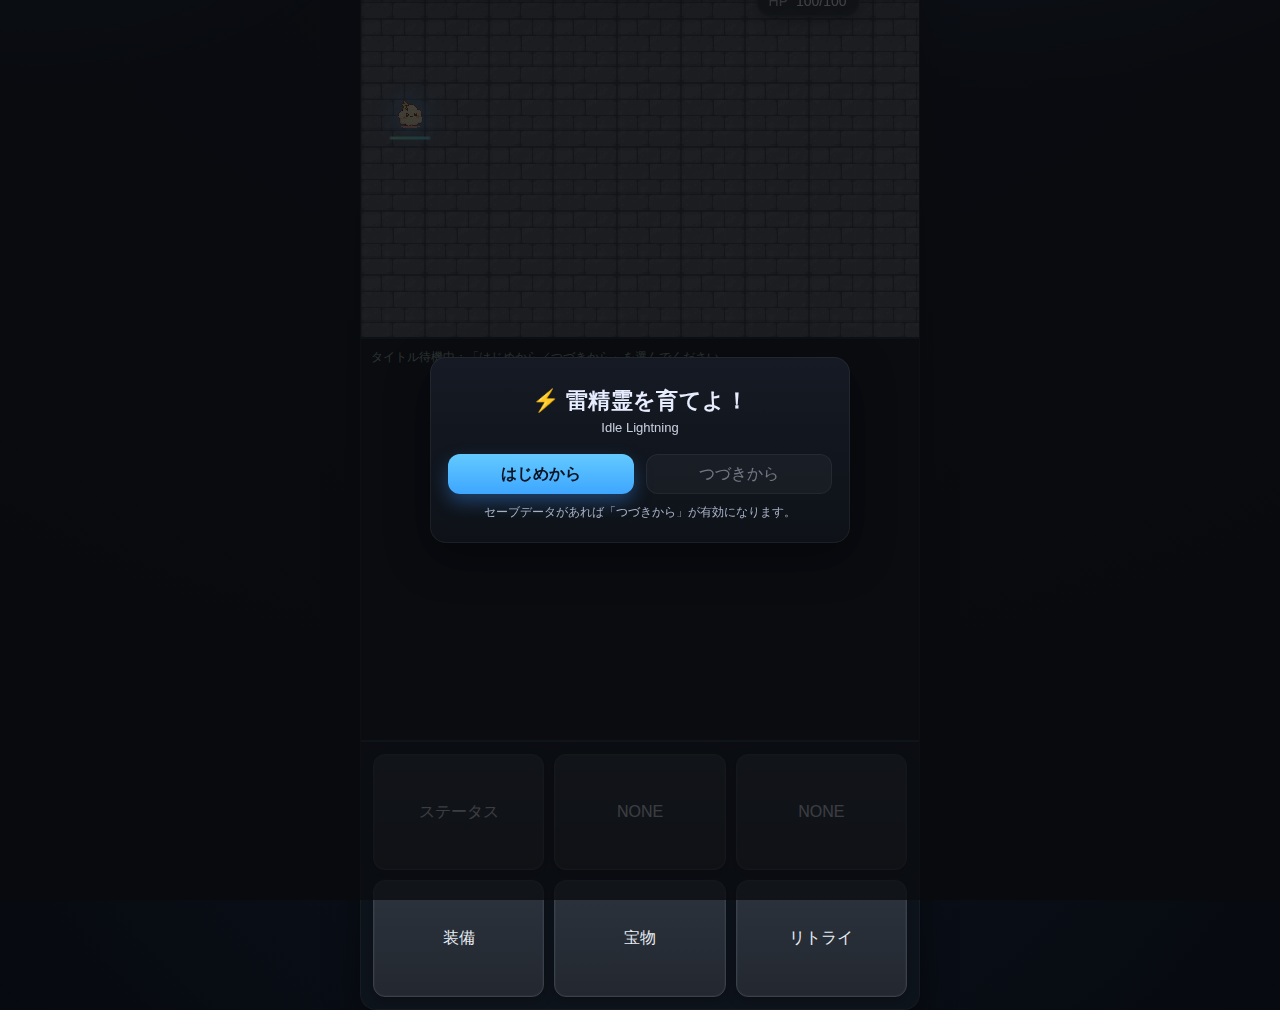
<file: index.html>
<!DOCTYPE html>
<html lang="ja">
<head>
  <!-- (1) 基本メタ -->
  <meta charset="utf-8" />
  <meta name="viewport" content="width=device-width, initial-scale=1, viewport-fit=cover" />
  <title>雷精霊を育てよ！ | Idle Lightning</title>

  <!-- (2) PWA -->
  <link rel="manifest" href="./manifest.webmanifest" />
  <meta name="theme-color" content="#0f1115" />

  <!-- (2.1) 画像プリロード（体感改善） -->
  <link rel="preload" as="image" href="./assets/images/spirit.png" />
  <link rel="preload" as="image" href="./assets/images/bg.png" />

  <!-- (3) スタイル -->
  <link rel="stylesheet" href="./style.css?v=ultra-v5-hp" />
</head>
<body>
  <!-- (4) 18:9 のゲーム枠 -->
  <div class="game-container">
    <!-- (4-1) HUD（右上） -->
    <div class="hud">
      <div class="hud-row">
        <div class="chip gold"><span class="label">Gold</span><span id="gold">0</span></div>
        <div class="chip dia"><span class="label">Dia</span><span id="diamond">0</span></div>
        <div class="chip dps"><span class="label">DPS</span><span id="dps">0</span></div>
        <div class="chip chain"><span class="label">Chain</span><span id="chain">2/15</span></div>
        <div class="chip"><span class="label">Stage</span><span id="stageLabel">1-1 / 1F</span></div>
        <div class="chip"><span class="label">残り</span><span id="remain">--</span></div>

        <!-- レベル / EXP -->
        <span id="levelChip" class="chip">Lv 1</span>
        <div style="width:120px;height:6px;background:#233040;border-radius:4px;overflow:hidden;border:1px solid #3a4a63">
          <div id="expBar" style="height:100%;width:0%;background:linear-gradient(90deg,#78ffa8,#32e6ff)"></div>
        </div>
        <small id="expLabel" style="opacity:.8">0 / 20</small>

        <!-- HP -->
        <div class="chip"><span class="label">HP</span><span id="playerHpLabel">100/100</span></div>
      </div>
    </div>

    <!-- (4-2) バトルエリア -->
    <section class="battlefield">
      <div class="spirit-wrap">
        <img src="./assets/images/spirit.png" alt="精霊" class="spirit" width="32" height="32" />
        <div id="player-hp" class="player-hp"><div class="fill"></div></div>
      </div>
      <div id="enemy-lane" class="enemy-lane"></div>
    </section>

    <!-- (4-3) ログ -->
    <section id="log" class="log" aria-live="polite"></section>

    <!-- (4-4) メニュー -->
    <section class="menu">
      <button id="btn-status">ステータス</button>
      <button class="btn-rate">NONE</button>
      <button class="btn-range">NONE</button>
  <!-- index.html のメニュー内 -->
<button id="btn-gear">装備</button>

<script>
  document.getElementById('btn-gear')?.addEventListener('click', () => {
    window.location.href = './gear.html';  // gear.html に移動
  });
</script>
      <button id="btn-resume">宝物</button>
      <button id="btn-retry">リトライ</button>
    </section>

    <!-- (4-5) スタート画面 -->
    <div id="start-screen" aria-hidden="false">
      <div class="start-card">
        <h1 class="title">⚡ 雷精霊を育てよ！</h1>
        <p class="subtitle">Idle Lightning</p>
        <div class="btns">
          <button id="btn-new" class="btn primary">はじめから</button>
          <button id="btn-continue" class="btn ghost" disabled>つづきから</button>
        </div>
        <p id="continue-hint" class="hint">
          セーブデータがあれば「つづきから」が有効になります。
        </p>
      </div>
    </div>
  </div>

  <!-- (5) スクリプト（順序重要！） -->
  <script src="./assets/js/game.js?v=prog-v5.3"></script>
  <script src="./assets/js/exp.js?v=proto-01"></script>
  <script src="./assets/js/status.js?v=proto-01"></script>

  <!-- (6) 初期化 -->
  <script>
    window.addEventListener('load', () => {
      // Exp / Status を GameAPI に接続
      if (window.GameAPI && window.Exp) {
        window.Exp.init(window.GameAPI);               // ← これが無いとLv上がらない
      }
      if (window.GameAPI && window.Status) {
        window.Status.init(window.GameAPI);
        document.getElementById('btn-status')
          ?.addEventListener('click', () => window.Status.open(window.GameAPI));
      }
    });
  </script>

  <!-- (7) Service Worker -->
  <script>
    if ('serviceWorker' in navigator) {
      navigator.serviceWorker.register('./service-worker.js').catch(()=>{});
    }
  </script>
</body>
</html>
</file>
<file: style.css>
/* =========================================================
   Idle Lightning - style.css (Ultra Polish v5 + sprite/bg)
   - 上40%にダンジョン床(bg.png)
   - 精霊は <img class="spirit">（assets/images/spirit.png）
   ========================================================= */

/* (1) ---------- ルート変数 / テーマ ---------- */
:root{
  --battle-h: 40%;
  --log-h: 36%;
  --menu-h: 24%;
  --hud-gap: 8px;
  --hud-m: 16px;

  --bg-0: #070b11;
  --bg-1: #0d1320;
  --panel-1: #0e141c;
  --panel-2: #0b1017;
  --panel-3: #0a0f16;
  --line-1: #223245;
  --line-2: #1a2636;

  --txt: #e9eef6;
  --gold: #ffd76a;
  --dia:  #7fe8ff;
  --good: #d8ffb2;

  --beam-1: #fff48a;
  --beam-2: #ffd84d;
  --beam-3: #ffb300;

  --glass: rgba(10,14,20,.55);
  --glass-bd: rgba(255,255,255,.08);
  --blur: 8px;

  --glow-1: 0 0 16px rgba(102,186,255,.45);
  --glow-2: 0 0 28px rgba(102,186,255,.30);

  --safe-t: env(safe-area-inset-top, 0px);
  --safe-r: env(safe-area-inset-right, 0px);
  --safe-b: env(safe-area-inset-bottom, 0px);
  --safe-l: env(safe-area-inset-left, 0px);

  color-scheme: dark;
}

/* (2) ---------- Reset & Base ---------- */
* { box-sizing: border-box; -webkit-tap-highlight-color: transparent; }
html, body { height: 100%; }
html { font-size: 16px; }
body{
  margin: 0;
  font: 14px/1.45 -apple-system,BlinkMacSystemFont,"Segoe UI",Roboto,Helvetica,Arial,sans-serif;
  color: var(--txt);
  background: radial-gradient(1200px 900px at 50% -200px, var(--bg-1) 0%, var(--bg-0) 55%, #05080c 100%);
  display: flex; justify-content: center; align-items: center;
  overflow: hidden;
}

/* (3) ---------- グローバル背景レイヤ ---------- */
body::before,
body::after{
  content:"";
  position: fixed;
  inset: -10%;
  z-index: -2;
  pointer-events: none;
}
body::before{
  background:
    radial-gradient(800px 500px at 75% -10%, rgba(120,170,255,.20), transparent 60%),
    radial-gradient(600px 400px at 10% -5%, rgba(100,200,255,.14), transparent 60%);
  filter: blur(12px);
}
body::after{
  background-image:
    radial-gradient(1px 1px at 20% 30%, rgba(255,255,255,.18) 35%, transparent 36%),
    radial-gradient(1px 1px at 60% 15%, rgba(255,255,255,.14) 35%, transparent 36%),
    radial-gradient(1px 1px at 85% 45%, rgba(255,255,255,.12) 35%, transparent 36%),
    radial-gradient(1px 1px at 35% 65%, rgba(255,255,255,.10) 35%, transparent 36%);
  opacity: .35;
}

/* (4) ---------- ゲーム枠（18:9）＆下層配色 ---------- */
.game-container{
  position: relative;
  width: 100%;
  max-width: 560px;
  aspect-ratio: 9 / 18;
  border-radius: 16px;
  background: var(--panel-2);
  border: 1px solid rgba(255,255,255,.05);
  box-shadow:
    0 14px 36px rgba(0,0,0,.48),
    inset 0 0 0 1px rgba(255,255,255,.035);
  overflow: hidden;
  isolation: isolate;
  padding: var(--safe-t) var(--safe-r) var(--safe-b) var(--safe-l);
}
.game-container::after{
  content:"";
  position:absolute; left:0; right:0; bottom:0;
  height: calc(var(--log-h) + var(--menu-h));
  background: linear-gradient(180deg, var(--panel-3) 0%, #0c121a 100%);
  z-index: 0;
}

/* (5) ---------- HUD（右上チップ群） ---------- */
.hud{
  position: absolute;
  top: calc(var(--hud-m) + var(--safe-t));
  right: calc(var(--hud-m) + var(--safe-r));
  z-index: 10;
}
.hud-row{
  display: flex; flex-wrap: wrap; gap: var(--hud-gap);
  justify-content: flex-end; align-items: center;
  max-width: 92%;
}
.chip{
  display: inline-flex; align-items: baseline; gap: 8px;
  padding: 7px 12px;
  min-width: 86px;
  border-radius: 999px;
  background: var(--glass);
  border: 1px solid var(--glass-bd);
  backdrop-filter: blur(var(--blur));
  white-space: nowrap;
  color: #fff;
  font-size: clamp(12px, 2.3vw, 14px);
  line-height: 1.1;
  box-shadow:
    0 6px 16px rgba(0,0,0,.25),
    inset 0 0 0 1px rgba(255,255,255,.05);
}
.chip .label{ opacity:.75; }
.chip.gold { color: var(--gold); }
.chip.dia  { color: var(--dia); }
.chip.dps  { color: #cfe1ff; }
.chip.chain{ color: var(--good); }

/* (6) ---------- バトルフィールド（上40%：ドット床bg.png） ---------- */
.battlefield{
  position:absolute; top: 0; left: 0; width: 100%; height: var(--battle-h);
  /* 背景タイル */
  background-image: url("./assets/images/bg.png");
  background-repeat: repeat;
  background-size: 64px 64px;          /* タイルサイズ（お好みで 48/64/80） */
  image-rendering: pixelated;          /* ドットをくっきり表示 */
  border-bottom: 1px solid var(--line-2);
  overflow: hidden;
  z-index: 1;
  will-change: transform;
}
/* 奥行きグリッド（薄め） */
.battlefield::before{
  content:"";
  position:absolute; inset:0;
  background-image:
    linear-gradient(to right, rgba(255,255,255,.03) 1px, transparent 1px),
    linear-gradient(to bottom, rgba(255,255,255,.02) 1px, transparent 1px);
  background-size: 26px 26px, 26px 26px;
  pointer-events:none;
  mix-blend-mode: screen;
  opacity: .28;
}
/* 上部に淡いビネットで視線誘導 */
.battlefield::after{
  content:"";
  position:absolute; inset:0;
  background: linear-gradient(180deg, rgba(0,0,0,.25), transparent 40%);
  pointer-events:none;
}

/* (7) ---------- 精霊⚡ & 自分HPバー（画像版） ---------- */
/* 位置は wrap が持つ（左6%・中央寄せ） */
.spirit-wrap{
  position:absolute;
  left: 6%;
  top: 50%;
  transform: translateY(-50%);
  z-index: 2;
  pointer-events: none; /* 誤タップ防止 */
}
/* 光輪は wrap に付ける */
.spirit-wrap::after{
  content:"";
  position:absolute;
  left: 50%; top: 50%;
  width: 28px; height: 28px;
  transform: translate(-50%,-50%);
  border-radius: 50%;
  box-shadow: 0 0 22px rgba(120,180,255,.35), inset 0 0 10px rgba(120,180,255,.25);
  pointer-events: none;
}
/* 精霊本体は <img class="spirit"> を想定 */
.spirit{
  display:block;
  width: 32px; height: 32px;           /* 28〜36px で好み調整 */
  image-rendering: pixelated;
  filter: drop-shadow(0 0 10px rgba(102,186,255,.45)) drop-shadow(0 0 18px rgba(102,186,255,.30));
  animation: spiritFloat 2.8s ease-in-out infinite;
}
@keyframes spiritFloat{ 0%,100%{ transform: translateY(0) } 50%{ transform: translateY(-3px) } }
/* 自分HPバー（精霊の下に） */
.player-hp{
  position: absolute;
  left: 50%; bottom: -10px;
  transform: translateX(-50%);
  width: 42px; height: 4px;
  border-radius: 3px;
  background: rgba(255,255,255,.12);
  border: 1px solid rgba(255,255,255,.18);
  overflow: hidden;
}
.player-hp .fill{
  height: 100%;
  width: 100%;
  border-radius: 3px;
  background: linear-gradient(90deg,#78ffa8,#32e6ff);
  transition: width .15s linear;
}

/* (8) ---------- 敵レーン / 敵 ---------- */
.enemy-lane{
  position:absolute; top: 0; bottom: 0; left: 18%; right: 2%;
  height: 100%; z-index: 1;
}


/* 敵（球） */
.enemy{
  position: absolute;
  width: 26px; height: 26px; border-radius: 50%;
  background:
    radial-gradient(circle at 35% 35%, rgba(255,255,255,.35), transparent 45%),
    linear-gradient(145deg,#ff3b6b,#ff1748);
  border: 1px solid rgba(255,255,255,.08);
  box-shadow: 0 0 10px rgba(255,60,120,.40), inset 0 0 8px rgba(255,255,255,.15);
  will-change: transform, opacity, filter;
}
/* 敵アイコン（🦂/🦅/🦏） */
.enemy .icon{
  position:absolute; inset:0;
  display:flex; align-items:center; justify-content:center;
  font-size: 18px; pointer-events:none;
  text-shadow: 0 0 6px rgba(0,0,0,.35);
}
/* HPバー */
.enemy::after{
  content:"";
  position:absolute; left:0; right:0; top:-6px; height:3px; border-radius: 2px;
  background: rgba(0,0,0,.55);
}
.enemy .hp{
  position:absolute; left:0; top:-6px; height:3px; border-radius: 2px;
  background: linear-gradient(90deg,#78ffa8,#32e6ff);
  width: 100%;
  transition: width .12s linear;
}
/* 被弾/消滅 */
.enemy.hit{
  filter: brightness(1.15) saturate(1.1);
  box-shadow: 0 0 12px rgba(255,240,120,.75), inset 0 0 9px rgba(255,255,255,.25);
}
.enemy.dead{ animation: enemyFade .22s ease-out forwards; }
@keyframes enemyFade{ to { opacity: 0; } }
/* HPデバッグ（必要なら） */
.enemy::before{
  content: attr(data-hp);
  position: absolute; top: -18px; left: 50%; transform: translateX(-50%);
  font-size: 10px; color: #fff; opacity: .85; pointer-events: none;
}

/* (9) ---------- 雷ビーム ---------- */
.beam{
  position:absolute; left:0; top:0; height:3px;
  background: linear-gradient(90deg,var(--beam-1) 0%, var(--beam-2) 45%, var(--beam-3) 100%);
  border-radius: 2px;
  box-shadow: 0 0 8px rgba(255,220,100,.9), 0 0 18px rgba(255,200,60,.65);
  transform-origin: left center;
  z-index: 3;
  opacity: .98;
  will-change: transform, width, opacity, filter;
}
.beam.fade{ transition: opacity .12s ease, filter .12s ease; opacity: 0; filter: blur(1px); }

/* (10) ---------- ログ（中段） ---------- */
.log{
  position:absolute; top: var(--battle-h); left:0; width:100%; height: var(--log-h);
  background: var(--panel-3);
  border-top: 1px solid var(--line-2);
  border-bottom: 1px solid var(--line-1);
  color: #c8ffd4; font-size: 12px;
  padding: 8px 10px; overflow-y: auto; z-index: 2;
  scrollbar-gutter: stable both-edges;
  overscroll-behavior: contain; word-break: break-word;
}
.log-entry{ margin: 2px 0; }
.log-entry.dim   { color: #a4c0a9; }
.log-entry.alert { color: #ff9393; }
.log-entry.gain  { color: #e9ff93; }
.log::-webkit-scrollbar{ width: 6px; }
.log::-webkit-scrollbar-thumb{ background: #2f3740; border-radius: 6px; }
.log::-webkit-scrollbar-track{ background: #0b0d11; }

/* (11) ---------- メニュー（下段） ---------- */
.menu{
  position:absolute; bottom:0; left:0; width:100%; height: var(--menu-h);
  background: var(--panel-1);
  border-top: 1px solid var(--line-1);
  display: grid; grid-template-columns: repeat(3, 1fr); gap: 10px;
  padding: 12px; z-index: 2;
}
.menu button{
  min-height: 44px; font-size: 16px; color: #e9eef5;
  background: linear-gradient(180deg,#2c333d,#232830);
  border: 1px solid #3a414c; border-radius: 12px;
  box-shadow: 0 4px 12px rgba(0,0,0,.25), inset 0 0 0 1px rgba(255,255,255,.03);
  cursor: pointer;
  transition: transform .05s ease, filter .15s ease, background .2s ease, box-shadow .2s ease;
}
.menu button:hover{ filter: brightness(1.06); box-shadow: 0 6px 14px rgba(0,0,0,.28), inset 0 0 0 1px rgba(255,255,255,.05); }
.menu button:active{ transform: translateY(1px); }
.menu .btn-power{  border-color:#4c3a3a; }
.menu .btn-rate{   border-color:#384c3a; }
.menu .btn-range{  border-color:#3a3f4c; }

/* (12) ---------- スタート画面（グラスカード） ---------- */
#start-screen{
  position: fixed; inset: 0;
  background: rgba(10,12,16,.78);
  display: flex; align-items: center; justify-content: center;
  z-index: 999;
}
#start-screen[aria-hidden="true"]{ display: none; }
.start-card{
  width: min(92vw, 420px);
  padding: 22px 18px;
  border-radius: 16px;
  background: linear-gradient(180deg, #151a24 0%, #0e1218 100%);
  color: #e7ecff; text-align: center;
  box-shadow: 0 14px 44px rgba(0,0,0,.45), inset 0 0 0 1px rgba(255,255,255,.06);
}
.start-card .title{ margin: 6px 0 2px; font-size: 22px; letter-spacing: .02em; }
.start-card .subtitle{ margin: 0 0 16px; font-size: 13px; opacity: .85; }
.start-card .btns{ display:grid; grid-template-columns:1fr 1fr; gap:12px; margin: 12px 0 6px; }
.btn{
  appearance: none; border: 0; border-radius: 12px;
  padding: 12px 14px; font-size: 16px; line-height: 1; cursor: pointer;
}
.btn.primary{
  background: linear-gradient(180deg, #63caff 0%, #3ea6ff 100%);
  color: #0b1220; font-weight: 800;
  box-shadow: 0 8px 18px rgba(56,148,255,.35);
}
.btn.ghost{
  background: rgba(255,255,255,.08);
  color:#e7ecff;
  box-shadow: inset 0 0 0 1px rgba(255,255,255,.12);
}
.btn:disabled{ opacity: .45; cursor: not-allowed; }
.hint{ margin: 10px 0 0; font-size: 12px; color: #b7c0d8; opacity: .9; }

/* (13) ---------- ユーティリティ ---------- */
.badge{ display:inline-block; padding: 2px 6px; border-radius: 999px; font-size: 11px; letter-spacing: .2px;
  border: 1px solid rgba(255,255,255,.12); background: rgba(255,255,255,.06); }
.badge.gold{ color: var(--gold); } .badge.dia{ color: var(--dia); } .badge.buff{ color: var(--good); }

/* (14) ---------- デバッグドット ---------- */
.dbg-dot{ position: fixed; width: 8px; height: 8px; margin: -4px 0 0 -4px; border-radius: 50%;
  pointer-events: none; z-index: 9999; }
.dbg-spirit{ background:#3affff; box-shadow:0 0 8px rgba(58,255,255,.9); }
.dbg-enemy{  background:#ff7a7a; box-shadow:0 0 8px rgba(255,122,122,.9); }

/* (15) ---------- レスポンシブ微調整 ---------- */
@media (max-width: 380px){
  .hud-row{ gap: 6px; }
  .chip{ padding: 5px 9px; min-width: 74px; font-size: 12px; }
  .menu{ gap: 8px; padding: 10px; }
  .menu button{ font-size: 15px; min-height: 42px; }
  .log{ font-size: 11px; padding: 6px 8px; }
}
@media (max-width: 330px){
  .hud{ right: 8px; top: 8px; }
  .menu button{ font-size: 14px; min-height: 38px; }
}

/* (16) ---------- 低モーション対応 ---------- */
@media (prefers-reduced-motion: reduce){
  *{ animation-duration: .001ms !important; animation-iteration-count: 1 !important; transition: none !important; }
}

/* ====== LOG（スクロール無し・ボタンを右上）====== */
#log{
  position: relative;          /* 子の絶対配置の基準にする */
  overflow-y: hidden !important; /* スクロールしない（はみ出しはカット） */
  /* もしログがボタンと重なるのが気になるなら右に余白を確保 */
  padding-right: 92px;         
}

/* WebKit系のスクロールバー非表示（保険） */
#log::-webkit-scrollbar{ display:none; }

/* ====== ログ右上のBGMトグルボタン ====== */
#log .bgm-toggle{
  position: absolute;
  top: 8px;
  right: 8px;
  z-index: 5;                  /* ログ文字より前面 */
  display: inline-flex;
  align-items: center;
  gap: .4em;
  padding: 8px 12px;
  border-radius: 999px;
  border: 1px solid rgba(120,160,255,.35);
  background: linear-gradient(180deg, rgba(28,36,52,.92), rgba(18,24,36,.92));
  color: #dfe9ff;
  font-weight: 600;
  font-size: 13px;
  letter-spacing: .02em;
  box-shadow: 0 6px 14px rgba(0,0,0,.35), inset 0 1px 0 rgba(255,255,255,.05);
  backdrop-filter: blur(6px);
  transition: transform .08s ease, box-shadow .2s ease, border-color .2s ease, opacity .2s ease;
  cursor: pointer;
}
#log .bgm-toggle[aria-pressed="false"]{
  opacity: .75;
  border-color: rgba(120,160,255,.25);
}
@media(hover:hover){
  #log .bgm-toggle:hover{
    transform: translateY(-1px);
    border-color: rgba(140,180,255,.55);
    box-shadow: 0 8px 18px rgba(0,0,0,.4), 0 0 0 3px rgba(80,120,255,.12);
  }
}
</file>
